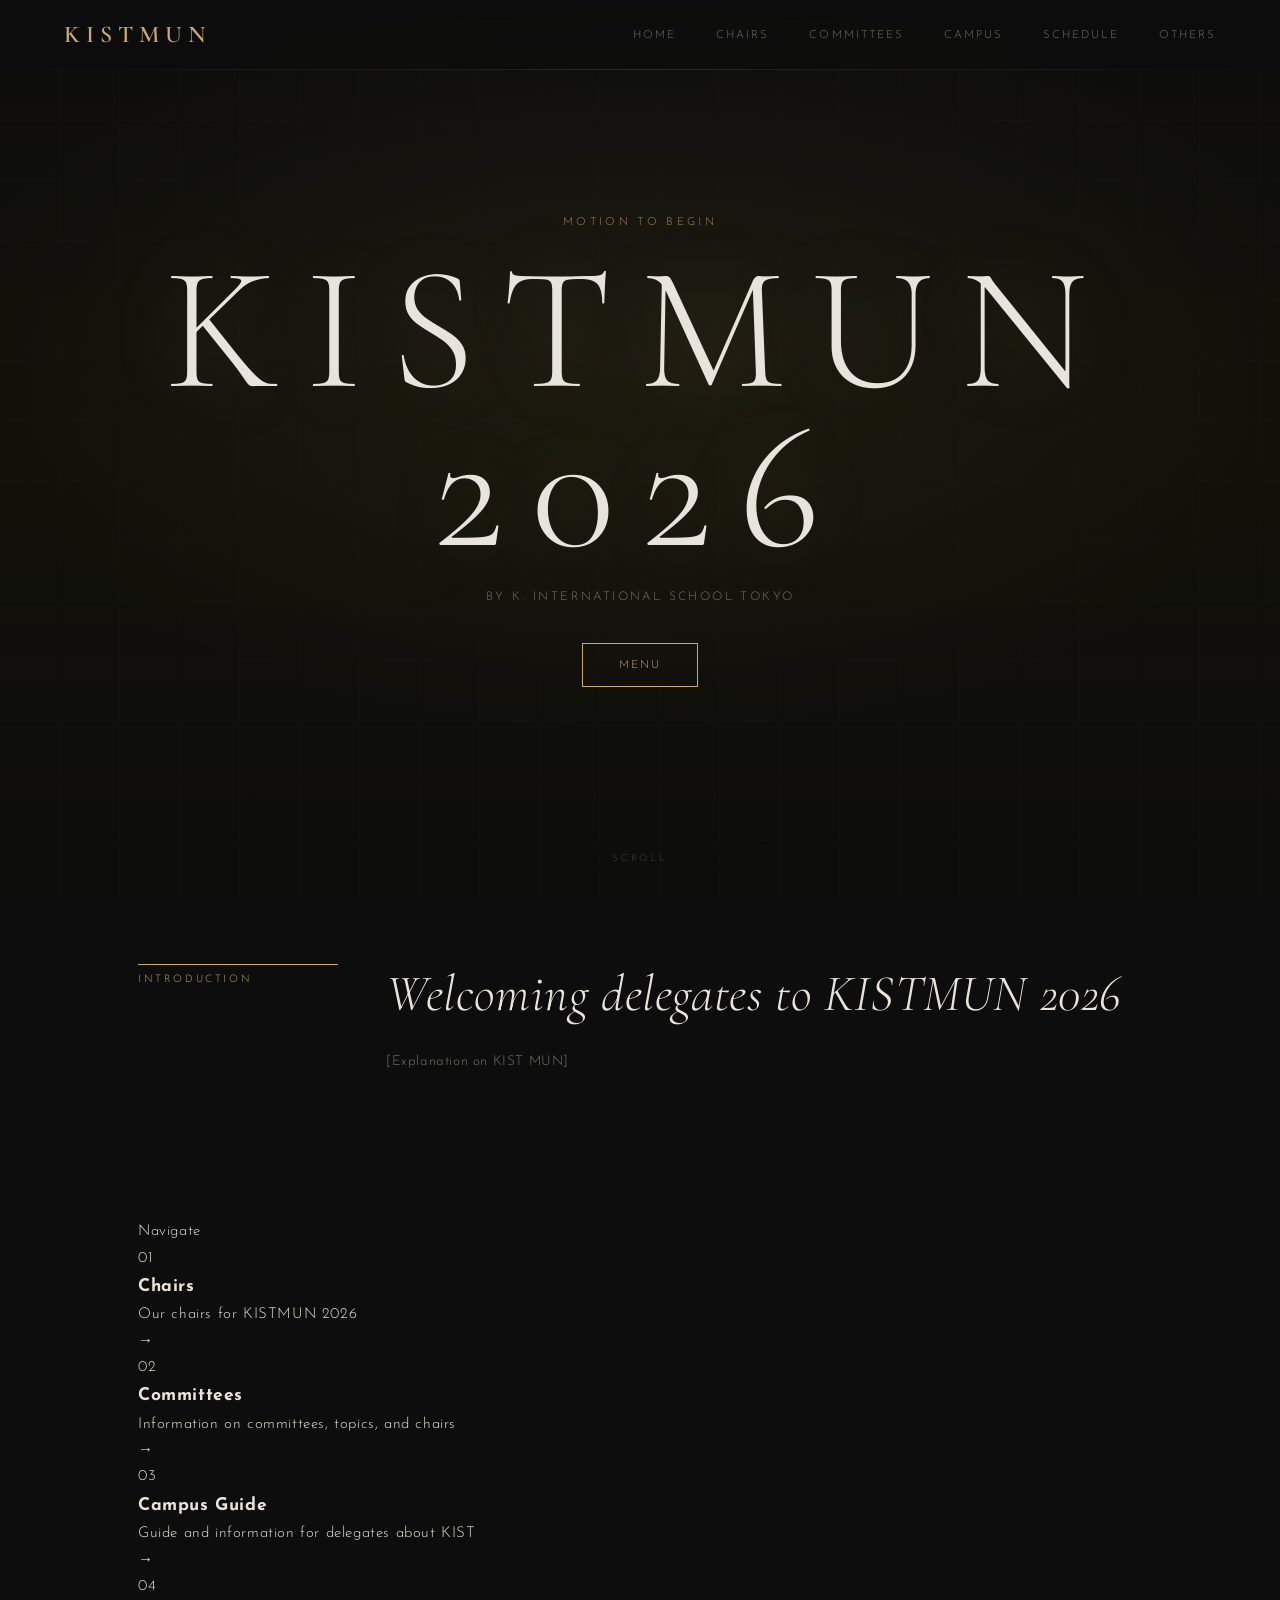
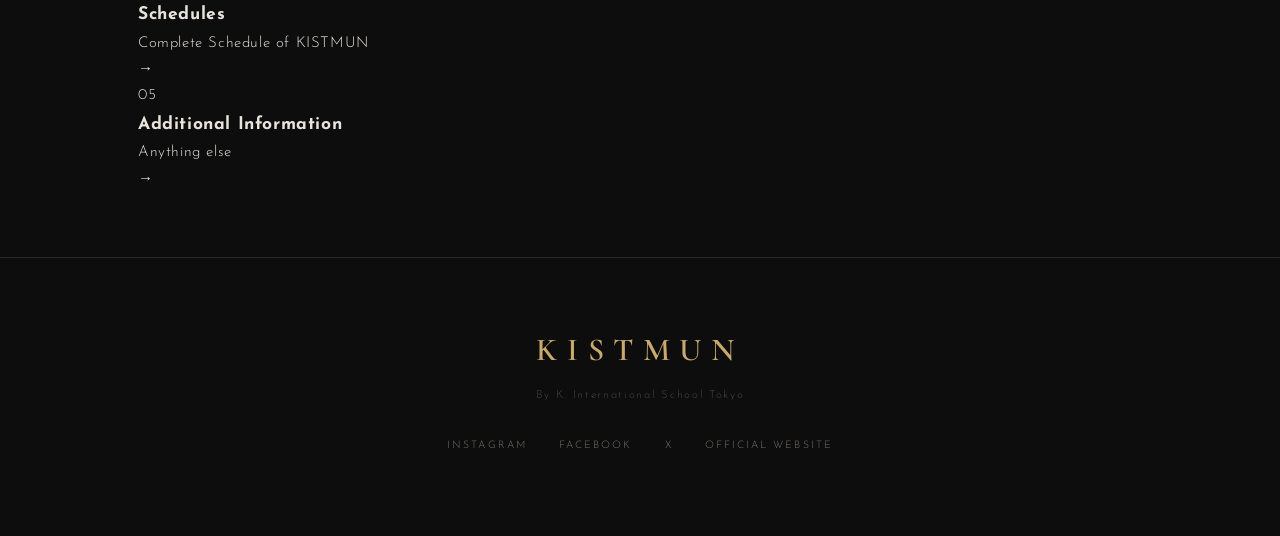
<file: index.html>
<!DOCTYPE html>
<html lang="en">

<head>
    <meta charset="UTF-8" />
    <meta name="viewport" content="width=device-width, initial-scale=1.0" />
    <title>KISTMUN</title>
    <link rel="stylesheet" href="style.css" />
    <link
        href="https://fonts.googleapis.com/css2?family=Cormorant+Garamond:ital,wght@0,300;0,400;0,600;1,300;1,400&family=Josefin+Sans:wght@200;300;400&display=swap"
        rel="stylesheet" />
</head>

<body>

    <!-- ─── PERMANENT BAR ─── -->
    <nav class="navbar">
        <div class="nav-logo">KISTMUN</div>
        <ul class="nav-links">
            <li><a href="https://kistmun.github.io/">Home</a></li>
            <li><a href="https://kistmun.github.io/chairs">Chairs</a></li>
            <li><a href="https://kistmun.github.io/committees">Committees</a></li>
            <li><a href="https://kistmun.github.io/campus">Campus</a></li>
            <li><a href="https://kistmun.github.io/schedule">Schedule</a></li>
            <li><a href="https://kistmun.github.io/Others">Others</a></li>
        </ul>
        <div class="nav-line"></div>
    </nav>

    <!-- ─── HERO ─── -->
    <header class="hero">
        <div class="hero-bg"></div>
        <div class="hero-content">
            <p class="hero-eyebrow">Motion to begin</p>
            <h1 class="hero-title">KISTMUN 2026</h1>
            <p class="hero-subtitle">By K. International School Tokyo</p>
            <a href="#intro" class="hero-cta">Menu</a>
        </div>
        <div class="hero-scroll-hint">scroll</div>
    </header>

    <!-- ─── INTRO ─── -->
    <section class="intro" id="intro">
        <div class="intro-label">Introduction</div>
        <div class="intro-body">
            <h2 class="intro-heading">Welcoming delegates to KISTMUN 2026</h2>
            <p class="intro-text">
                [Explanation on KIST MUN]
            </p>
        </div>
    </section>

    <!-- ─── MENU LISTING SECTION ─── -->
    <section class="menu-section">
        <div class="menu-label">Navigate</div>

        <div class="menu-list">

            <a href="chairs.html" class="menu-item">
                <div class="menu-item-left">
                    <span class="menu-index">01</span>
                    <div class="menu-img-placeholder">
                        <span><!--image--></span>
                    </div>
                </div>
                <div class="menu-item-center">
                    <h3 class="menu-item-title">Chairs</h3>
                    <p class="menu-item-desc">Our chairs for KISTMUN 2026</p>
                </div>
                <div class="menu-item-right">
                    <span class="menu-arrow">→</span>
                </div>
            </a>
            <a href="committees.html" class="menu-item">
                <div class="menu-item-left">
                    <span class="menu-index">02</span>
                    <div class="menu-img-placeholder">
                        <span><!--image--></span>
                    </div>
                </div>
                <div class="menu-item-center">
                    <h3 class="menu-item-title">Committees</h3>
                    <p class="menu-item-desc">Information on committees, topics, and chairs</p>
                </div>
                <div class="menu-item-right">
                    <span class="menu-arrow">→</span>
                </div>
            </a>
            <a href="campus.html" class="menu-item">
                <div class="menu-item-left">
                    <span class="menu-index">03</span>
                    <div class="menu-img-placeholder">
                        <span><!--image--></span>
                    </div>
                </div>
                <div class="menu-item-center">
                    <h3 class="menu-item-title">Campus Guide</h3>
                    <p class="menu-item-desc">Guide and information for delegates about KIST</p>
                </div>
                <div class="menu-item-right">
                    <span class="menu-arrow">→</span>
                </div>
            </a>


            <a href="schedule.html" class="menu-item">
                <div class="menu-item-left">
                    <span class="menu-index">04</span>
                    <div class="menu-img-placeholder">
                        <span><!--image--></span>
                    </div>
                </div>
                <div class="menu-item-center">
                    <h3 class="menu-item-title">Schedules</h3>
                    <p class="menu-item-desc">Complete Schedule of KISTMUN</p>
                </div>
                <div class="menu-item-right">
                    <span class="menu-arrow">→</span>
                </div>
            </a>

            <a href="info.html" class="menu-item">
                <div class="menu-item-left">
                    <span class="menu-index">05</span>
                    <div class="menu-img-placeholder">
                        <span><!--image--></span>
                    </div>
                </div>
                <div class="menu-item-center">
                    <h3 class="menu-item-title">Additional Information</h3>
                    <p class="menu-item-desc">Anything else</p>
                </div>
                <div class="menu-item-right">
                    <span class="menu-arrow">→</span>
                </div>
            </a>

        </div>
    </section> <!-- closes menu-section -->

    <!-- ─── FOOTER ─── -->
    <footer class="footer">
        <div class="footer-logo">KISTMUN</div>
        <p class="footer-sub">By K. International School Tokyo</p>
        <div class="footer-links">
            <a href="https://www.instagram.com/k.international.school.tokyo/">Instagram</a>
            <a href="https://www.facebook.com/k.internationalschooltokyo/">Facebook</a>
            <a href="https://x.com/KIST1997">X</a>
            <a href="https://kist.ed.jp">Official Website</a>
        </div>
    </footer>


</body>

</html>
</file>
<file: style.css>
/* ─────────────────────────────────────────
   KISTMUN — style.css
   Aesthetic: Editorial · Dark · Refined
───────────────────────────────────────── */

/* ── Variables ── */
:root {
  --bg:         #0d0d0d;
  --bg-alt:     #111111;
  --surface:    #161616;
  --border:     #2a2a2a;
  --gold:       #c9a96e;
  --gold-light: #e8d5b0;
  --text:       #e8e4dc;
  --text-muted: #7a7570;
  --text-dim:   #4a4540;

  --font-display: 'Cormorant Garamond', Georgia, serif;
  --font-body:    'Josefin Sans', sans-serif;

  --nav-h: 70px;
  --max-w: 1100px;
  --gap:   clamp(2rem, 5vw, 5rem);
}

/* ── Reset ── */
*, *::before, *::after { box-sizing: border-box; margin: 0; padding: 0; }
html { scroll-behavior: smooth; }
body {
  background: var(--bg);
  color: var(--text);
  font-family: var(--font-body);
  font-weight: 300;
  font-size: 15px;
  letter-spacing: 0.04em;
  line-height: 1.75;
  overflow-x: hidden;
}
a { color: inherit; text-decoration: none; }
img { display: block; width: 100%; }

/* ── Navbar ── */
.navbar {
  position: fixed;
  top: 0; left: 0; right: 0;
  z-index: 100;
  height: var(--nav-h);
  display: flex;
  align-items: center;
  justify-content: space-between;
  padding: 0 clamp(1.5rem, 5vw, 4rem);
  background: rgba(13,13,13,0.85);
  backdrop-filter: blur(12px);
  -webkit-backdrop-filter: blur(12px);
}

.nav-logo {
  font-family: var(--font-display);
  font-size: 1.5rem;
  font-weight: 600;
  letter-spacing: 0.25em;
  color: var(--gold);
}

.nav-links {
  display: flex;
  list-style: none;
  gap: 2.5rem;
}

.nav-links a {
  font-size: 0.7rem;
  letter-spacing: 0.18em;
  text-transform: uppercase;
  color: var(--text-muted);
  transition: color 0.3s;
  position: relative;
}

.nav-links a::after {
  content: '';
  position: absolute;
  bottom: -4px; left: 0;
  width: 0; height: 1px;
  background: var(--gold);
  transition: width 0.3s;
}

.nav-links a:hover { color: var(--gold-light); }
.nav-links a:hover::after { width: 100%; }

.nav-line {
  position: absolute;
  bottom: 0; left: 0; right: 0;
  height: 1px;
  background: linear-gradient(90deg, transparent, var(--border), transparent);
}

/* ── Hero ── */
.hero {
  position: relative;
  height: 100svh;
  min-height: 600px;
  display: flex;
  align-items: center;
  justify-content: center;
  text-align: center;
  overflow: hidden;
}

.hero-bg {
  position: absolute;
  inset: 0;
  background:
    radial-gradient(ellipse 80% 60% at 50% 40%, rgba(201,169,110,0.07) 0%, transparent 70%),
    linear-gradient(180deg, #0d0d0d 0%, #111008 50%, #0d0d0d 100%);
}

.hero-bg::before {
  content: '';
  position: absolute;
  inset: 0;
  background-image:
    repeating-linear-gradient(0deg, transparent, transparent 59px, var(--border) 60px),
    repeating-linear-gradient(90deg, transparent, transparent 59px, var(--border) 60px);
  opacity: 0.15;
}

.hero-content {
  position: relative;
  z-index: 1;
  display: flex;
  flex-direction: column;
  align-items: center;
  gap: 1.2rem;
  animation: fadeUp 1.2s ease both;
}

@keyframes fadeUp {
  from { opacity: 0; transform: translateY(30px); }
  to   { opacity: 1; transform: translateY(0); }
}

.hero-eyebrow {
  font-size: 0.7rem;
  letter-spacing: 0.3em;
  text-transform: uppercase;
  color: var(--gold);
  opacity: 0.8;
}

.hero-title {
  font-family: var(--font-display);
  font-size: clamp(5rem, 14vw, 11rem);
  font-weight: 300;
  line-height: 0.9;
  letter-spacing: 0.15em;
  color: var(--text);
  text-shadow: 0 0 80px rgba(201,169,110,0.2);
}

.hero-subtitle {
  font-size: 0.75rem;
  letter-spacing: 0.2em;
  text-transform: uppercase;
  color: var(--text-muted);
  max-width: 400px;
}

.hero-cta {
  margin-top: 1rem;
  display: inline-block;
  padding: 0.7rem 2.2rem;
  border: 1px solid var(--gold);
  color: var(--gold);
  font-size: 0.7rem;
  letter-spacing: 0.2em;
  text-transform: uppercase;
  transition: background 0.3s, color 0.3s;
}

.hero-cta:hover {
  background: var(--gold);
  color: var(--bg);
}

.hero-scroll-hint {
  position: absolute;
  bottom: 2rem;
  left: 50%;
  transform: translateX(-50%);
  font-size: 0.6rem;
  letter-spacing: 0.3em;
  text-transform: uppercase;
  color: var(--text-dim);
  animation: pulse 2s ease infinite;
}

@keyframes pulse {
  0%, 100% { opacity: 0.4; }
  50%       { opacity: 1; }
}

/* ── Shared Section Styles ── */
section {
  max-width: var(--max-w);
  margin: 0 auto;
  padding: var(--gap) clamp(1.5rem, 5vw, 3rem);
}

/* ── Divider ── */
.divider {
  display: flex;
  align-items: center;
  justify-content: center;
  gap: 1rem;
  padding: 2rem 0;
  color: var(--gold);
  font-size: 0.5rem;
  opacity: 0.4;
}

/* ── Intro ── */
.intro {
  display: grid;
  grid-template-columns: 200px 1fr;
  gap: 3rem;
  align-items: start;
}

.intro-label {
  font-size: 0.65rem;
  letter-spacing: 0.25em;
  text-transform: uppercase;
  color: var(--gold);
  padding-top: 0.4rem;
  border-top: 1px solid var(--gold);
}

.intro-heading {
  font-family: var(--font-display);
  font-size: clamp(2rem, 4vw, 3.2rem);
  font-weight: 300;
  line-height: 1.2;
  color: var(--text);
  margin-bottom: 1.5rem;
  font-style: italic;
}

.intro-text {
  color: var(--text-muted);
  font-size: 0.85rem;
  line-height: 1.9;
  margin-bottom: 1rem;
  max-width: 600px;
}

/* ── Picture Section ── */
.picture-section {
  display: grid;
  grid-template-columns: 200px 1fr;
  gap: 2rem;
  align-items: start;
}

.picture-label {
  font-size: 0.65rem;
  letter-spacing: 0.25em;
  text-transform: uppercase;
  color: var(--gold);
  padding-top: 0.4rem;
  border-top: 1px solid var(--gold);
}

.picture-grid {
  display: grid;
  grid-template-columns: 2fr 1fr;
  gap: 1rem;
}

.pic-side {
  display: flex;
  flex-direction: column;
  gap: 1rem;
}

.pic-placeholder {
  background: var(--surface);
  border: 1px dashed var(--border);
  display: flex;
  align-items: center;
  justify-content: center;
  color: var(--text-dim);
  font-size: 0.65rem;
  letter-spacing: 0.15em;
  text-transform: uppercase;
  transition: border-color 0.3s;
}

.pic-placeholder:hover { border-color: var(--gold); }
.pic-placeholder.large { aspect-ratio: 4/3; }
.pic-placeholder.small { aspect-ratio: 1/1; }

.picture-caption {
  grid-column: 2;
  font-size: 0.7rem;
  color: var(--text-dim);
  font-style: italic;
  letter-spacing: 0.05em;
  margin-top: 0.5rem;
}

/* ── Cards ── */
.cards-section {
  display: grid;
  grid-template-columns: 200px 1fr;
  gap: 3rem;
  align-items: start;
}

.cards-label {
  font-size: 0.65rem;
  letter-spacing: 0.25em;
  text-transform: uppercase;
  color: var(--gold);
  padding-top: 0.4rem;
  border-top: 1px solid var(--gold);
}

.cards-grid {
  display: grid;
  grid-template-columns: repeat(3, 1fr);
  gap: 1.5rem;
}

.card {
  border: 1px solid var(--border);
  padding: 2rem 1.5rem;
  background: var(--surface);
  transition: border-color 0.3s, transform 0.3s;
}

.card:hover {
  border-color: var(--gold);
  transform: translateY(-4px);
}

.card-number {
  font-family: var(--font-display);
  font-size: 2.5rem;
  color: var(--gold);
  opacity: 0.3;
  line-height: 1;
  margin-bottom: 1rem;
}

.card-title {
  font-family: var(--font-display);
  font-size: 1.2rem;
  font-weight: 400;
  color: var(--text);
  margin-bottom: 0.75rem;
}

.card-text {
  font-size: 0.78rem;
  color: var(--text-muted);
  line-height: 1.8;
}

/* ── Quote ── */
.quote-section {
  text-align: center;
  padding: calc(var(--gap) * 1.5) clamp(1.5rem, 10vw, 8rem);
  border-top: 1px solid var(--border);
  border-bottom: 1px solid var(--border);
  background: var(--bg-alt);
  max-width: 100%;
}

.quote-section blockquote {
  font-family: var(--font-display);
  font-size: clamp(1.5rem, 3vw, 2.5rem);
  font-weight: 300;
  font-style: italic;
  color: var(--gold-light);
  line-height: 1.4;
  margin-bottom: 1.5rem;
}

.quote-section cite {
  font-size: 0.7rem;
  letter-spacing: 0.2em;
  text-transform: uppercase;
  color: var(--text-dim);
}

/* ── Footer ── */
.footer {
  text-align: center;
  padding: 4rem clamp(1.5rem, 5vw, 3rem) 3rem;
  border-top: 1px solid var(--border);
}

.footer-logo {
  font-family: var(--font-display);
  font-size: 2rem;
  font-weight: 600;
  letter-spacing: 0.3em;
  color: var(--gold);
  margin-bottom: 0.5rem;
}

.footer-sub {
  font-size: 0.7rem;
  letter-spacing: 0.15em;
  color: var(--text-dim);
  margin-bottom: 2rem;
}

.footer-links {
  display: flex;
  justify-content: center;
  gap: 2rem;
  margin-bottom: 2rem;
}

.footer-links a {
  font-size: 0.65rem;
  letter-spacing: 0.2em;
  text-transform: uppercase;
  color: var(--text-muted);
  transition: color 0.3s;
}

.footer-links a:hover { color: var(--gold); }

.footer-copy {
  font-size: 0.65rem;
  color: var(--text-dim);
  letter-spacing: 0.1em;
}

/* ── Responsive ── */
@media (max-width: 768px) {
  .intro,
  .picture-section,
  .cards-section {
    grid-template-columns: 1fr;
  }

  .picture-grid {
    grid-template-columns: 1fr;
  }

  .pic-side { flex-direction: row; }

  .picture-caption { grid-column: 1; }

  .cards-grid { grid-template-columns: 1fr; }

  .nav-links {
    display: none; /* add hamburger menu if needed */
  }
}
</file>
